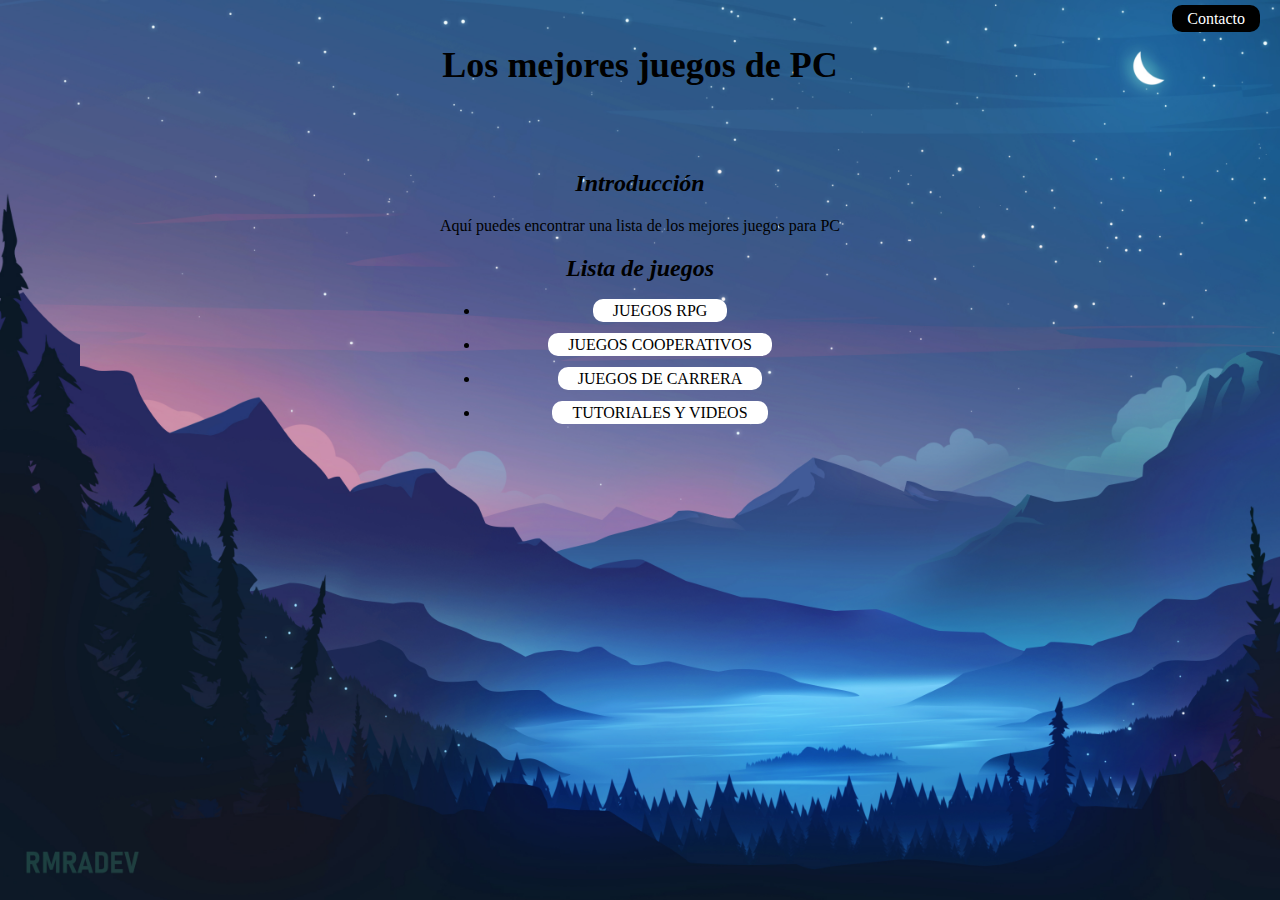
<file: index.html>
<!DOCTYPE html>
<html>
<head>
  <title>Los mejores juegos de PC</title>
  <link rel="stylesheet" href="estilos/estilos.css">
</head>

<body>
  <header>
    <nav>
      <ul>
        <li><a href="contacto/contacto.html" class="special-link">Contacto</a></li>
      </ul>
    </nav>
    <h1>Los mejores juegos de PC</h1>
    
  </header>

</a>
  <main>
    <section>
      <h2>Introducción</h2>
      <p>Aquí puedes encontrar una lista de los mejores juegos para PC</p>
    </section>

    <section>
      <h2>Lista de juegos</h2>
      
      <ul>
        <li><a href="juegosrpg/juegosrpg.html" class="special">JUEGOS RPG</a></li>
        <p> </p>
        <p> </p>
        <li><a href="juegoscoop/coop.html" class="special">JUEGOS COOPERATIVOS</a></li>
        <p> </p>
        <p> </p>
        
        <li><a href="juegos de carrera/carrera.html" class="special">JUEGOS DE CARRERA</a></li>
        <p></p>
        <p></p>
        <li><a href="tutoriales/tuto.html" class="special">TUTORIALES Y VIDEOS </a></li>
      </ul>
    </section>
  </main>

  <footer>
  
  </footer>


  
</body>
</file>
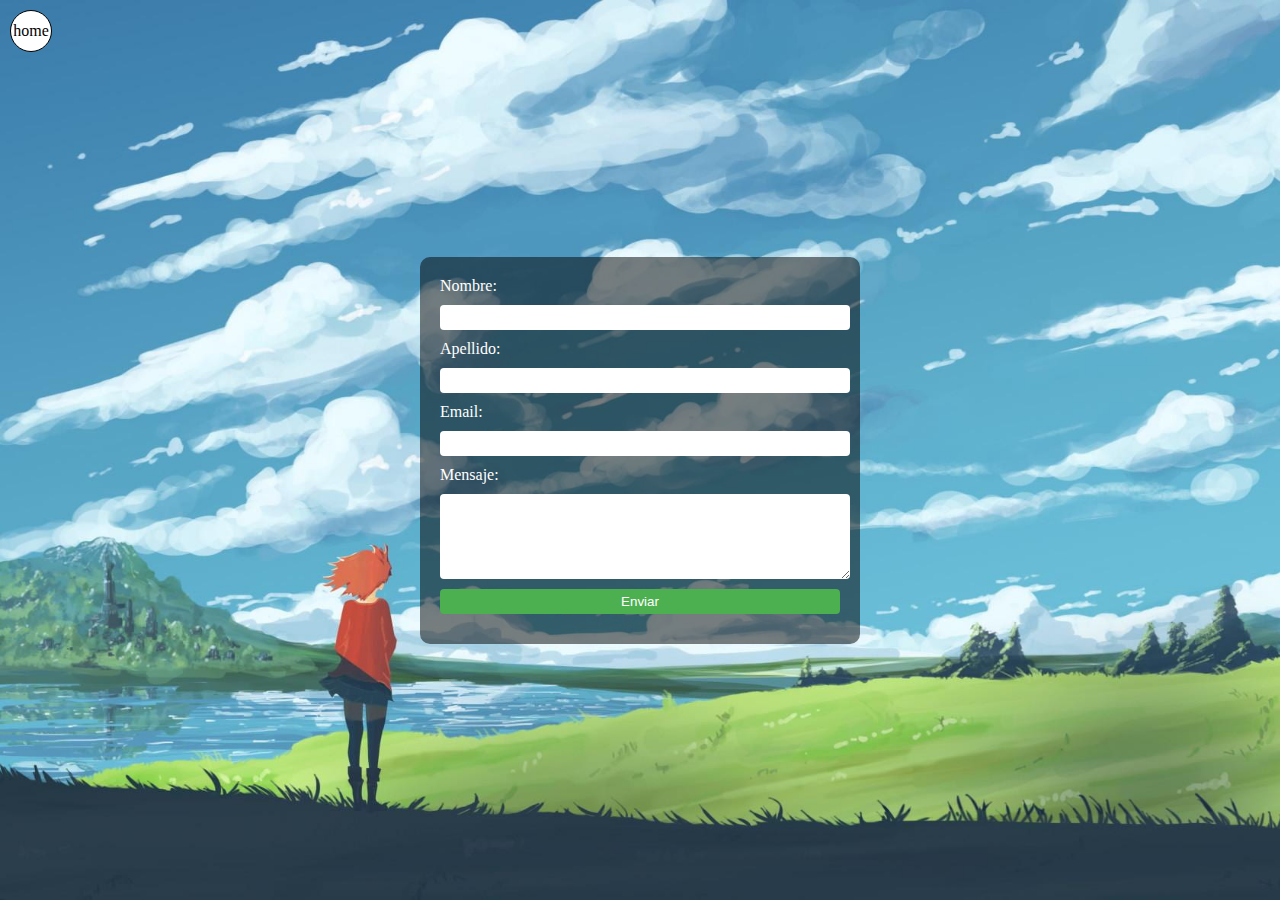
<file: contacto/contacto.html>
<!DOCTYPE html>
<html>
<head>
  <style>
    
    
    body {
      margin: 0;
    
      display: flex;
      justify-content: center;
      align-items: center;
      height: 100vh;
      display: flex;
    background-image: url(../imagecontacto/pxfuel.jpg);
    background-repeat: no-repeat;
    background-size: cover;
    }
    
    .contact-form {
      width: 400px;
      padding: 20px;
      background-color: rgba(0, 0, 0, 0.5);
      color: #fff;
      border-radius: 10px; /* Borde más circular */
    }
    
    .contact-form label,
    .contact-form input,
    .contact-form textarea {
      display: block;
      margin-bottom: 10px;
    }
    
    .contact-form input,
    .contact-form textarea {
      width: 100%;
      padding: 5px;
      border-radius: 4px;
      border: none;
    }
    
    .contact-form input[type="submit"] {
      background-color: #4CAF50;
      color: #fff;
      cursor: pointer;
    }
    
    .contact-form input[type="submit"]:hover {
      background-color: #45a049;
    }
    .circle-link {
        display: inline-block;
        position: absolute;
        top: 10px;
        left: 10px;
        width: 40px;
        height: 40px;
        border-radius: 50%;
        background-color: white;
        text-align: center;
        line-height: 40px;
        border: 1px solid black;
        text-decoration: none;
        color: black;
    }
  </style>
</head>
<body>
  <div class="contact-form">
    <form>
      <label for="nombre">Nombre:</label>
      <input type="text" id="nombre" name="nombre" required>
      
      <label for="apellido">Apellido:</label> 
      <input type="text" id="apellido" name="apellido" required>
      
      <label for="email">Email:</label>
      <input type="email" id="email" name="email" required>
      
      <label for="mensaje">Mensaje:</label>
      <textarea id="mensaje" name="mensaje" rows="5" required></textarea>
      
      <input type="submit" value="Enviar">
    </form>
  </div>
  <a class="circle-link" href="../index.html">home</a>

</body>
</html>
</file>
<file: estilos/estilos.css>
body {
    display: flex;
    flex-direction: column;
    align-items: center;
    justify-content: flex-start;
    min-height: 100vh;
    margin: 0;
    padding: 0;
    background-image: url(1308322.jpeg);
    background-repeat: no-repeat;
    background-size: cover;
  }
  
  header {
    display: flex;
    justify-content: space-between;
    align-items: center;
    padding: 20px;
  }
  
  nav ul {
    list-style: none;
    padding: 0;
    margin: 0;
  }
  
  nav ul li {
    display: inline-block;
    margin-right: 10px;
  }
  
  nav ul li:first-child {
    margin-left: auto;
  }
  
  nav ul li a {
    text-decoration: none;
  }
  
  main {
    text-align: center;
    margin-top: 20px;
  }
  
  section {
    margin-bottom: 20px;
  }
  
  footer {
    text-align: center;
    margin-top: auto;
  }
  
  .special-link {
    color: white;
    background-color: black;
    padding: 5px 15px;
    border-radius: 10px;
    text-decoration: none;
  }
  
  .special-link:hover {
    background-color: gray;
  }
  
  h2 {
    font-style: italic;
  }
  
  nav ul li:not(:first-child) .special-link {
    margin-top: 20px;
  }
  
  nav ul li:first-child {
    position: absolute;
    top: 10px;
    right: 10px;
  }
  
  nav ul li:nth-child(3) a,
  nav ul li:nth-child(4) a {
    margin-bottom: 30px;
  }
  
  .special{color: rgb(0, 0, 0);
    background-color: rgb(255, 255, 255);
    padding: 3px 20px;
    border-radius: 10px;
    text-decoration: none;}

    #lol{
        background-image: url(imagenes/1f4fe4101f5e258329ac42310bd76bd1.png);
    background-repeat: no-repeat;
    background-size: cover;
}
/* Media queries */
@media (max-width: 480px) {
  /* Estilos para dispositivos móviles más antiguos (320 x 480) y iPhone 6/6s/7/8 (375 x 667) */
  header {
    padding: 10px;
  }

  h1 {
    font-size: 24px;
  }

  ul {
    padding-left: 15px;
  }
}

@media (max-width: 667px) {
  /* Estilos para iPhone 6 Plus/6s Plus/7 Plus/8 Plus (414 x 736) */
  h1 {
    font-size: 28px;
  }
}

@media (max-width: 768px) {
  /* Estilos para tablets en modo vertical (768 x 1024) y tablets en modo horizontal (1024 x 768) */
  header {
    padding: 20px;
  }

  h1 {
    font-size: 32px;
  }

  ul {
    padding-left: 30px;
  }
}

@media (max-width: 1366px) {
  /* Estilos para laptops y monitores (1366 x 768) */
  h1 {
    font-size: 36px;
  }
}
</file>
